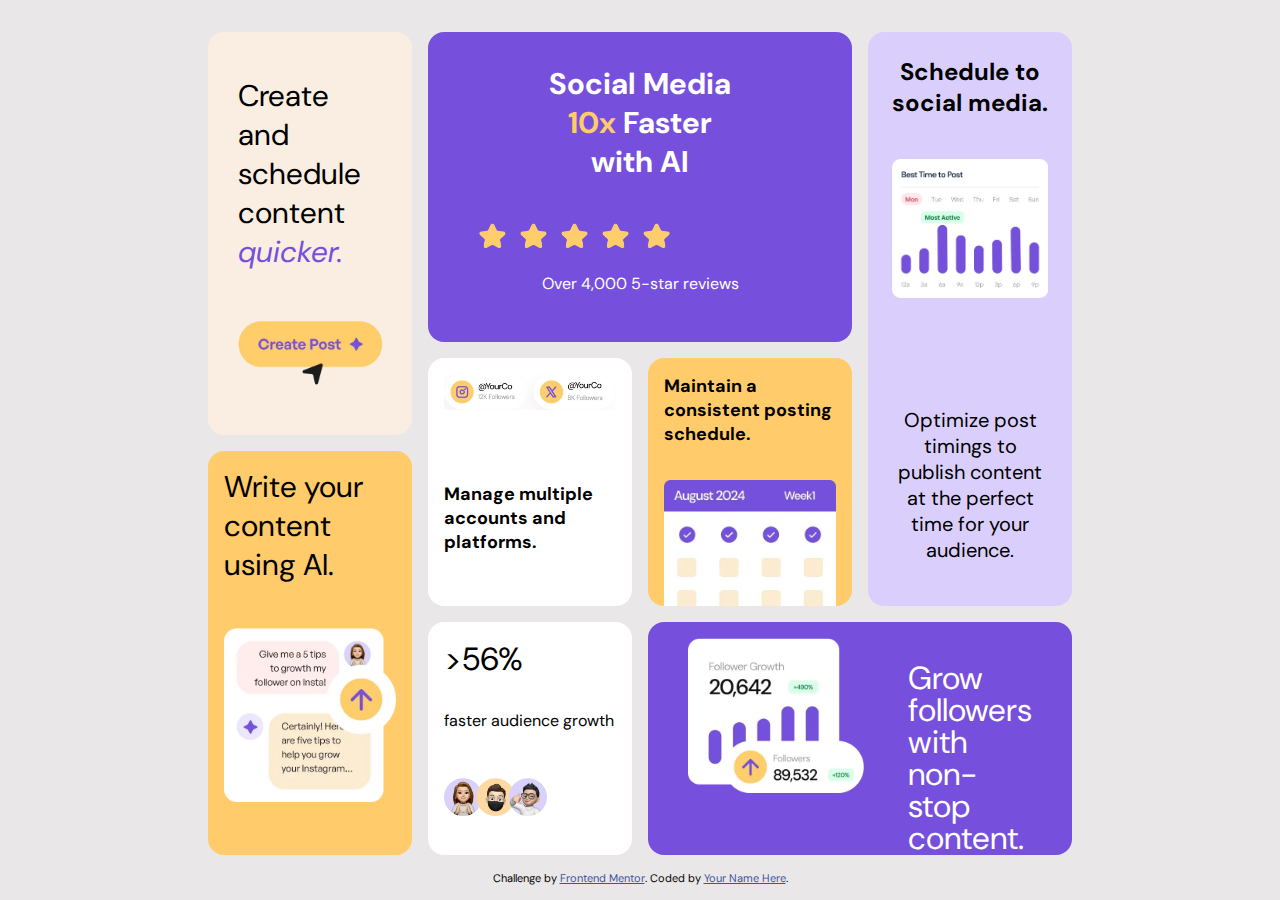
<file: index.html>
<!DOCTYPE html>
<html lang="en">
  <head>
    <meta charset="UTF-8" />
    <meta name="viewport" content="width=device-width, initial-scale=1.0" />
    <!-- displays site properly based on user's device -->

    <link
      rel="icon"
      type="image/png"
      sizes="32x32"
      href="./assets/images/favicon-32x32.png"
    />

    <title>Frontend Mentor | Bento grid</title>

    <!-- CSS -->
    <link rel="stylesheet" href="style.css" />

    <!-- fonts -->
    <link rel="preconnect" href="https://fonts.googleapis.com" />
    <link rel="preconnect" href="https://fonts.gstatic.com" crossorigin />
    <link
      href="https://fonts.googleapis.com/css2?family=DM+Sans:ital,opsz,wght@0,9..40,100..1000;1,9..40,100..1000&display=swap"
      rel="stylesheet"
    />
  </head>
  <body>
    <main>
      <section class="hero">
        <h1>Social Media <br /><span>10x</span> Faster <br />with AI</h1>
        <img src="assets/images/illustration-five-stars.webp" alt="" />
        <p>Over 4,000 5-star reviews</p>
      </section>
      <section class="service1">
        <img src="assets/images/illustration-multiple-platforms.webp" alt="" />
        <h2>Manage multiple accounts and platforms.</h2>
      </section>
      <section class="service2">
        <h2>Maintain a consistent posting schedule.</h2>
        <img src="assets/images/illustration-consistent-schedule.webp" alt="" />
      </section>
      <section class="service3">
        <h2>Schedule to social media.</h2>
        <img src="assets/images/illustration-schedule-posts.webp" alt="" />
        <h3>
          Optimize post timings to publish content at the perfect time for your
          audience.
        </h3>
      </section>
      <section class="service4">
        <img src="assets/images/illustration-grow-followers.webp" alt="hey" />
        <h2>Grow followers with non-stop content.</h2>
      </section>
      <section class="testimonials">
        <h2>>56%</h2>
        <p>faster audience growth</p>
        <img src="assets/images/illustration-audience-growth.webp" alt="" />
      </section>
      <section class="cta">
        <h2>Create and schedule content <i>quicker.</i></h2>
        <img src="assets/images/illustration-create-post.webp" alt="" />
      </section>
      <section class="cta2">
        <h2>Write your content using AI.</h2>
        <img src="assets/images/illustration-ai-content.webp" alt="" />
      </section>
    </main>

    <div class="attribution">
      Challenge by
      <a href="https://www.frontendmentor.io?ref=challenge">Frontend Mentor</a>.
      Coded by <a href="#">Your Name Here</a>.
    </div>
  </body>
</html>
</file>
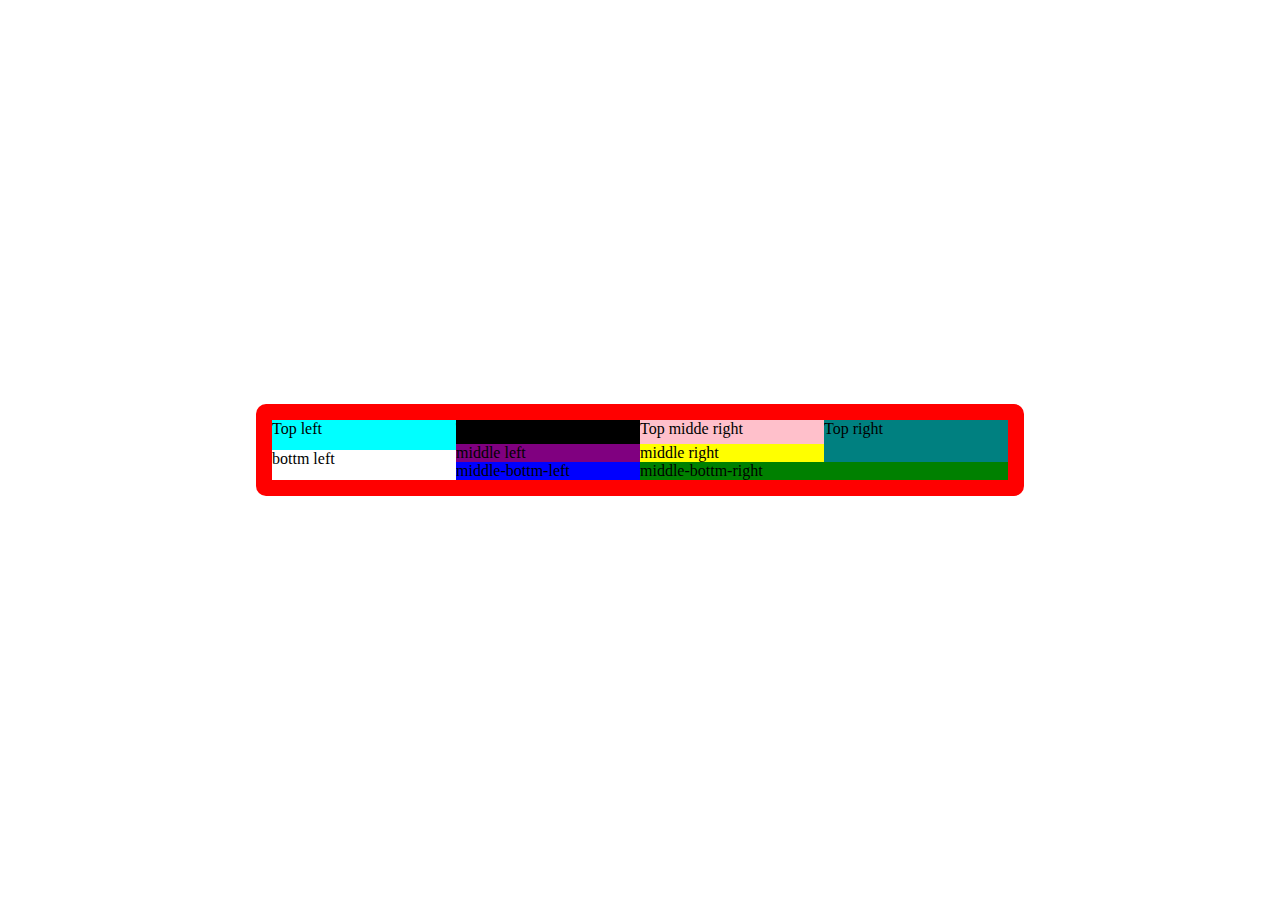
<file: demo/demo.html>
<!DOCTYPE html>
<html lang="en">
  <head>
    <meta charset="UTF-8" />
    <meta name="viewport" content="width=device-width, initial-scale=1.0" />

    <title>Document</title>
    <link rel="stylesheet" href="demo.css" />
  </head>
  <body>
    <main>
      <section class="top-left">Top left</section>
      <section class="top-right">Top right</section>
      <section class="bottom-left">bottm left</section>
      <section class="top-middle-left">Top middle left</section>
      <section class="top-middle-right">Top midde right</section>
      <section class="middle-left">middle left</section>
      <section class="middle-right">middle right</section>
      <section class="middle-bottom-left">middle-bottm-left</section>
      <section class="bottom-right">middle-bottm-right</section>
    </main>
  </body>
</html>
</file>
<file: style.css>
:root {
  --purple-100: hsl(254, 88%, 90%);
  --purple-500: hsl(256, 67%, 59%);
  --yellow-100: hsl(31, 66%, 93%);
  --yellow-500: hsl(39, 100%, 71%);
  --white: hsl(0, 0%, 100%);
  --black: hsl(0, 0%, 7%);

  --ff-primary: "DM Sans", sans-serif;

  --fw-100: 400;
  --fw-200: 500;

  --fs-body: 1.125em;
}

* {
  padding: 0;
  margin: 0;
  box-sizing: border-box;
}
body {
  background-color: rgb(233, 231, 231);
  font-family: var(--ff-primary);
  min-height: 100vh;
}
main {
  width: 100%;
  padding: 2rem 1rem;
}
.hero {
  background-color: var(--purple-500);
  border-radius: 1rem;
  text-align: center;
  padding: 2rem 3rem;
  color: var(--white);
  & h1 {
    font-size: 30px;

    & span {
      color: var(--yellow-500);
    }
  }
  & img {
    width: 60%;
    margin: 25px 0 5px;
  }
}
section {
  margin: 2rem 0;
  border-radius: 1rem;
}
.service1 {
  background-color: var(--white);
  padding: 1rem;
  font-weight: 400;
  & img {
    width: 100%;
  }
}
.service2 {
  background-color: var(--yellow-500);
  padding: 1rem 1rem 0;

  & img {
    width: 72%;
    margin-top: 1rem;
    margin-bottom: -0.25rem;
  }
}
.service3 {
  background-color: var(--purple-100);
  padding: 1.5rem;
  text-align: center;
  & img {
    width: 100%;
    margin: 1rem 0;
  }
  & h3 {
    font-size: 1.25rem;
    font-weight: var(--fw-100);
  }
}
.service4 {
  background-color: var(--purple-500);
  text-align: center;
  padding: 1rem 2.5rem;
  & img {
    width: 80%;
  }
  & h2 {
    font-size: 2rem;
    line-height: 1;
    color: var(--white);
    margin-top: 1.5rem;
    font-weight: var(--fw-100);
  }
}
.testimonials {
  background-color: var(--white);
  padding: 1rem;
  & h2 {
    font-size: 2rem;
    font-weight: var(--fw-100);
    margin-bottom: 0.5rem;
  }
  & img {
    width: 60%;
    margin-top: 1.5rem;
  }
}
.cta {
  background-color: var(--yellow-100);
  padding: 1rem;
  & i {
    color: var(--purple-500);
  }
  & img {
    width: 60%;
    margin-top: 1.25rem;
  }
}
.cta2 {
  background-color: var(--yellow-500);
  padding: 1rem;
  & img {
    width: 73%;
    margin-top: 1.5rem;
  }
}
.attribution {
  font-size: 11px;
  text-align: center;
}
.attribution a {
  color: hsl(228, 45%, 44%);
}

@media (min-width: 1080px) {
  body {
    width: 100vw;
    height: 100vh;
    display: flex;
    flex-direction: column;
    align-items: center;
    justify-content: center;
  }
  main {
    height: 95vh;
    width: 70vw;
    padding: 1rem;
    border-radius: 1rem;
    display: grid;
    gap: 1rem;
    grid-template-columns: 1fr 1fr 1fr 1fr;
    grid-template-rows: 4fr 1fr 2fr 3fr;
    grid-template-areas:
      "cta hero hero service3"
      "cta service1 service2 service3"
      "cta2 service1 service2 service3"
      "cta2 testimonials service4 service4";
  }
  section {
    margin: 0;
    font-size: 16px;
    display: grid;
    overflow: hidden;
  }
  .hero {
    grid-area: hero;
  }
  .service1 {
    grid-area: service1;
    display: grid;
    grid-template-rows: 1fr 1fr;
    grid-template-columns: 1fr;
    grid-template-areas:
      "img"
      "title";
    & h2 {
      grid-area: title;
      font-size: 18px;
    }
    & img {
      grid-area: img;
    }
  }
  .service2 {
    grid-area: service2;
    display: grid;
    grid-template-columns: 1fr;
    grid-template-rows: 3fr 2fr;
    grid-template-areas:
      "text"
      "img";
    overflow: hidden;
    & h2 {
      font-size: 18px;
      grid-area: text;
    }
    & img {
      width: 100%;
      grid-area: img;
    }
  }
  .service3 {
    grid-area: service3;
    grid-template-columns: 1fr;
    grid-template-rows: 1fr 3fr 2fr;
  }
  .service4 {
    grid-area: service4;
    display: grid;
    grid-template-columns: 2fr 1fr;
    grid-template-rows: 1fr;
    grid-template-areas: "img title";
    & img {
      grid-area: img;
    }
    & h2 {
      grid-area: title;
      text-align: left;
    }
  }
  .testimonials {
    grid-area: testimonials;
  }
  .cta {
    grid-area: cta;
    display: flex;
    flex-direction: column;
    justify-content: space-around;
    padding: 30px;
    & h2 {
      font-size: 30px;
      font-weight: var(--fw-100);
    }
    & img {
      width: 100%;
    }
  }
  .cta2 {
    grid-area: cta2;
    & h2 {
      font-size: 30px;
      font-weight: var(--fw-100);
    }
    & img {
      width: 100%;
      margin-bottom: 1rem;
    }
  }
}
</file>
<file: demo/demo.css>
* {
  padding: 0;
  margin: 0;
  box-sizing: border-box;
}
body {
  width: 100vw;
  height: 100vh;
  display: flex;
  align-items: center;
  justify-content: center;
}
main {
  width: 60%;
  background-color: red;
  border-radius: 10px;
  padding: 1rem;
  display: grid;
  grid-template-columns: 1fr 1fr 1fr 1fr;
  grid-template-rows: 4fr 1fr 2fr 3fr;
  grid-template-areas:
    "top-left top-middle-left top-middle-right top-right"
    "top-left middle-left middle-right top-right"
    "bottom-left middle-left middle-right top-right"
    "bottom-left middle-bottom-left bottom-right bottom-right";
}
section {
  margin: 0;
}
.top-left {
  grid-area: top-left;
  background-color: cyan;
}
.top-right {
  grid-area: top-right;
  background-color: teal;
}
.bottom-left {
  grid-area: bottom-left;
  background-color: white;
}
.top-middle-left {
  grid-area: top-middle-left;
  background-color: black;
}
.top-middle-right {
  grid-area: top-middle-right;
  background-color: pink;
}
.middle-left {
  grid-area: middle-left;
  background-color: purple;
}
.middle-right {
  grid-area: middle-right;
  background-color: yellow;
}
.middle-bottom-left {
  background-color: blue;
  grid-area: middle-bottom-left;
}
.bottom-right {
  grid-area: bottom-right;
  background-color: green;
}
</file>
